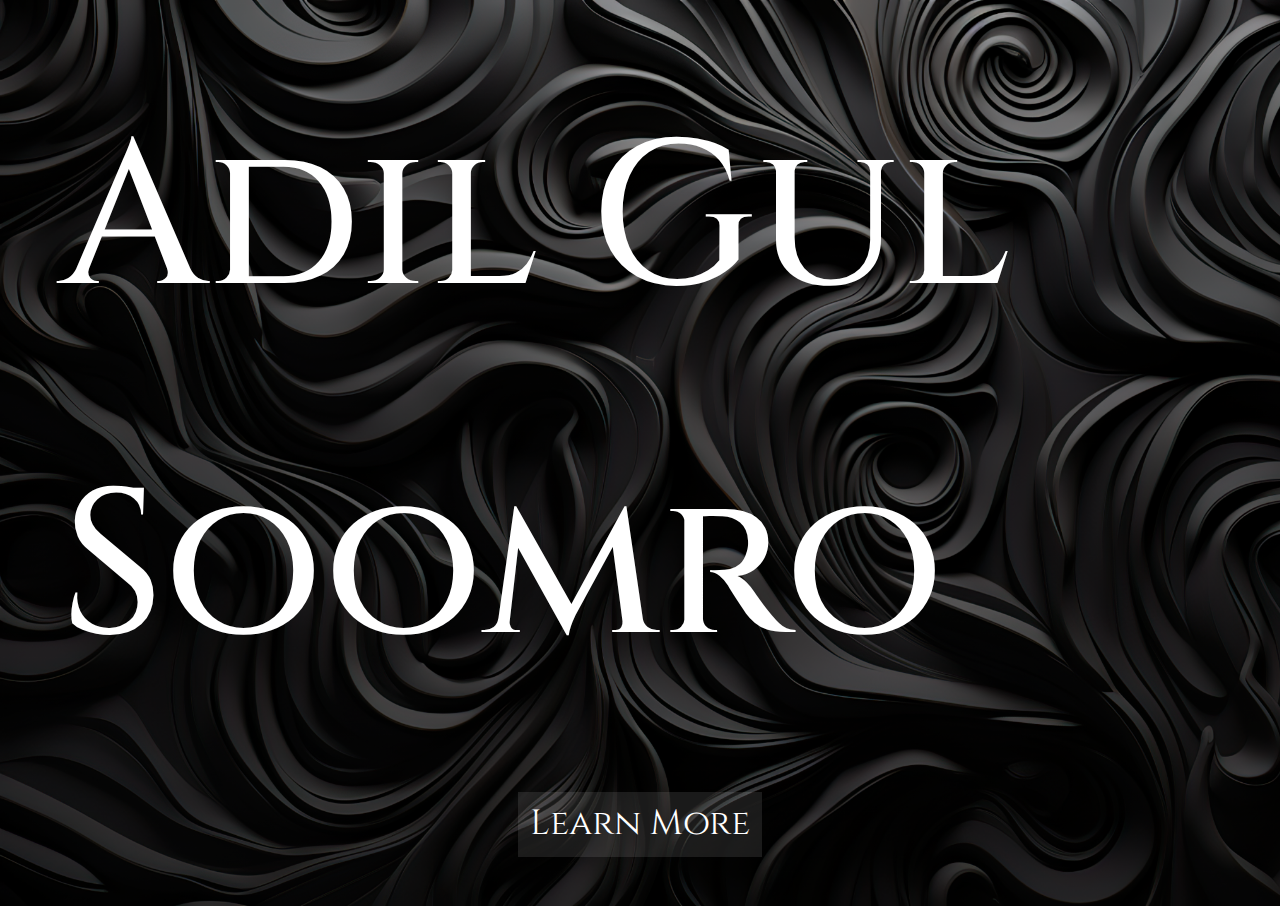
<file: index.html>
<!doctype html>
<html lang="en">

<head>
    <meta charset="utf-8">
    <meta name="viewport" content="width=device-width, initial-scale=1">
    <title>Adil Soomro</title>
    <link rel="stylesheet" href="style.css">
    <link rel="preconnect" href="https://fonts.googleapis.com">
    <link rel="preconnect" href="https://fonts.gstatic.com" crossorigin>
    <link
        href="https://fonts.googleapis.com/css2?family=Cinzel&family=Playfair+Display:ital,wght@0,400..900;1,400..900&display=swap"
        rel="stylesheet">
    <link rel="preconnect" href="https://fonts.googleapis.com">
    <link rel="preconnect" href="https://fonts.gstatic.com" crossorigin>
    <link href="https://fonts.googleapis.com/css2?family=Cinzel&display=swap" rel="stylesheet">
    <link href="https://cdn.jsdelivr.net/npm/bootstrap@5.3.3/dist/css/bootstrap.min.css" rel="stylesheet"
        integrity="sha384-QWTKZyjpPEjISv5WaRU9OFeRpok6YctnYmDr5pNlyT2bRjXh0JMhjY6hW+ALEwIH" crossorigin="anonymous">
</head>

<body>
    <div class="index-body container-fluid playfair-display">
        <!--Nav Bar Start-->
       
        <!--Nav Bar End-->
        <div class="title text-white cinzel ps-5 pt-5">
            <div class="row">
                <div class="col-md-12">
                    <h1 class="title">Adil Gul</h1>
                </div>
            </div>
            <div class="row">
                <div class="col-md-12">
                    <h1 class="title">Soomro</h1>
                </div>
            </div>
        </div>
<a href="about.html">
        <div class="text-center cinzel pb-5">
            <div class="btn btn-one text-white">
                
                    <span>Learn More</span>

            </div>
        </div>
        </a>


    </div>
    <script src="https://cdn.jsdelivr.net/npm/bootstrap@5.3.3/dist/js/bootstrap.bundle.min.js"
        integrity="sha384-YvpcrYf0tY3lHB60NNkmXc5s9fDVZLESaAA55NDzOxhy9GkcIdslK1eN7N6jIeHz"
        crossorigin="anonymous"></script>
    <script src="script.js"></script>
</body>

</html>
</file>
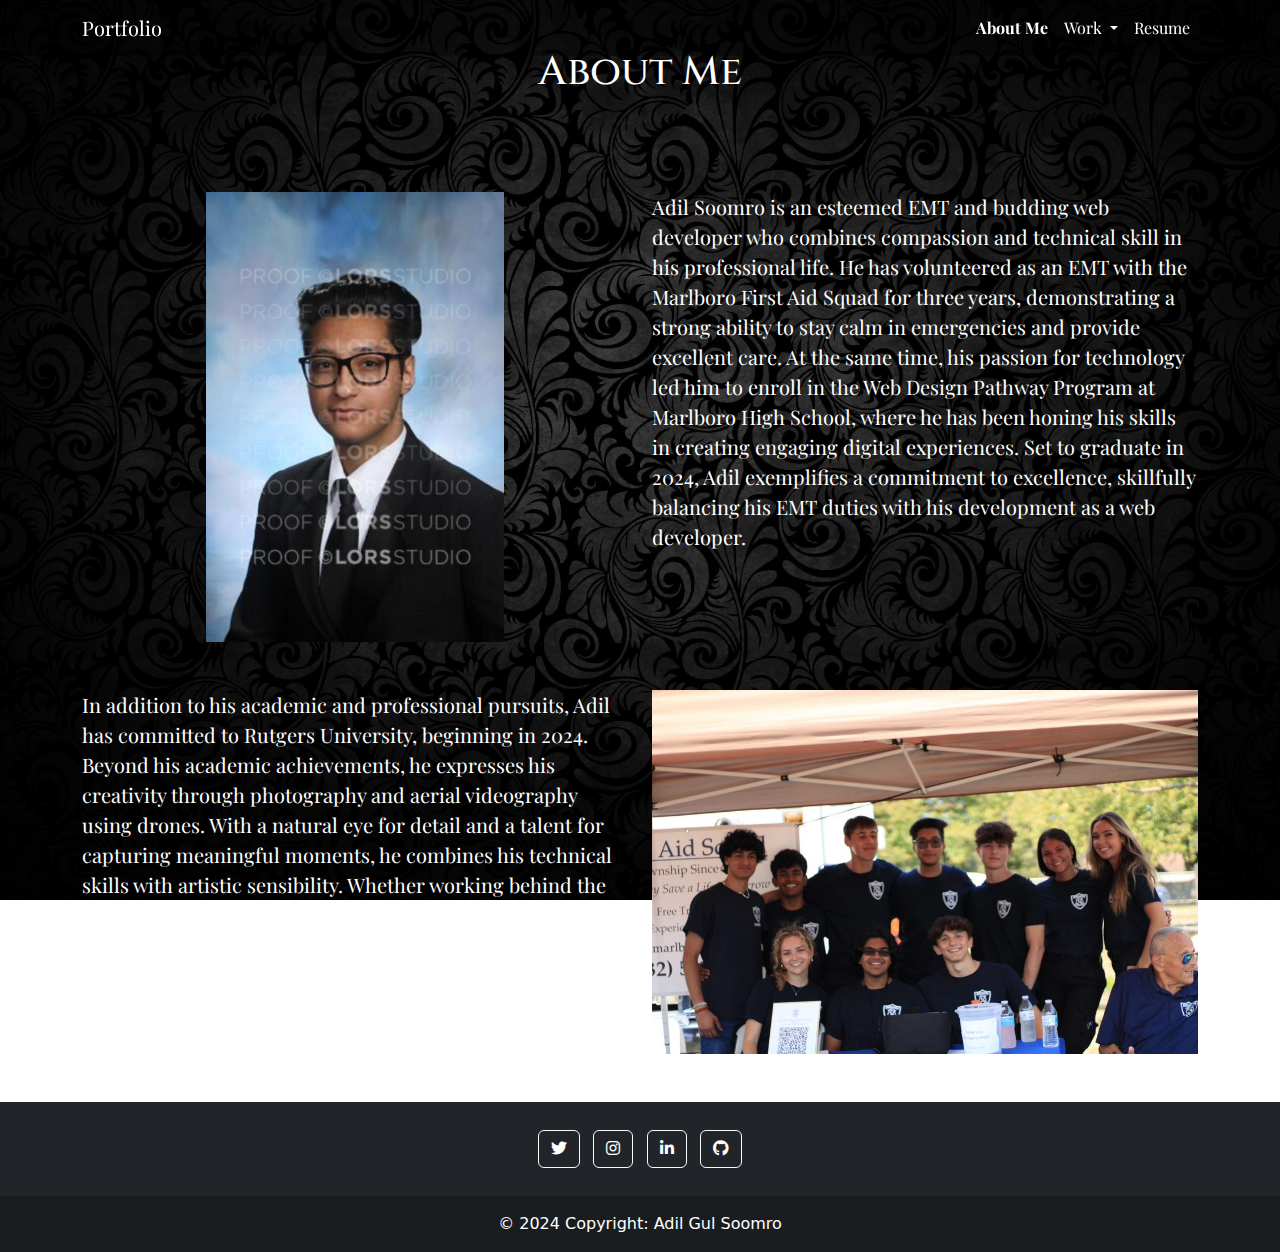
<file: about.html>
<!doctype html>
<html lang="en">

<head>
    <meta charset="utf-8">
    <meta name="viewport" content="width=device-width, initial-scale=1">
    <title>AGS | About</title>
    <link rel="stylesheet" href="style.css">
    <link rel="preconnect" href="https://fonts.googleapis.com">
    <link rel="preconnect" href="https://fonts.gstatic.com" crossorigin>
    <link rel="stylesheet" href="https://cdnjs.cloudflare.com/ajax/libs/font-awesome/6.0.0-beta3/css/all.min.css">
    <link
        href="https://fonts.googleapis.com/css2?family=Cinzel&family=Playfair+Display:ital,wght@0,400..900;1,400..900&display=swap"
        rel="stylesheet">
    <link rel="preconnect" href="https://fonts.googleapis.com">
    <link rel="preconnect" href="https://fonts.gstatic.com" crossorigin>
    <link href="https://fonts.googleapis.com/css2?family=Cinzel&display=swap" rel="stylesheet">
    <link href="https://cdn.jsdelivr.net/npm/bootstrap@5.3.3/dist/css/bootstrap.min.css" rel="stylesheet"
        integrity="sha384-QWTKZyjpPEjISv5WaRU9OFeRpok6YctnYmDr5pNlyT2bRjXh0JMhjY6hW+ALEwIH" crossorigin="anonymous">
</head>

<body>
        <div class="about-body container-fluid text-white playfair-display">
            <!--Nav Bar Start-->
            <nav class="navbar fixed-top navbar-expand-lg navbar-dark navbar-custom">
                <div class="container">
                    <a class="navbar-brand" href="index.html">Portfolio</a>
                    <button class="navbar-toggler" type="button" data-bs-toggle="collapse" data-bs-target="#navbarNav"
                        aria-controls="navbarNav" aria-expanded="false" aria-label="Toggle navigation">
                        <span class="navbar-toggler-icon"></span>
                    </button>
                    <div class="collapse navbar-collapse" id="navbarNav">
                        <ul class="navbar-nav ms-auto">
                            <li class="nav-item">
                                <a class="nav-link active" href="about.html">About Me</a>
                            </li>
                            <li class="nav-item dropdown">
                                <a class="nav-link dropdown-toggle" href="#" role="button" data-bs-toggle="dropdown"
                                    aria-expanded="false">
                                    Work
                                </a>
                                <ul class="dropdown-menu">
                                    <li><a class="dropdown-item" href="websites.html">Websites</a></li>
                                    <li><a class="dropdown-item" href="photography.html">Photography</a></li>
                                </ul>
                            </li>
                            <li class="nav-item">
                                <a class="nav-link" href="resume.html">Resume</a>
                            </li>
                            
                        </ul>
                    </div>
                </div>
            </nav>
            <!--Nav Bar End-->
        
            <!-- About Me Title -->
            <div class="about-title cinzel text-center pt-5">
                <h1>About Me</h1>
            </div>
        
            <!-- Content Section -->
            <div class="container about-text">
                <!-- Top Row: Image and Paragraph -->
                <div class="row mt-5 pt-5">
                    <div class="col-md-6 text-center">
                        <img src="images/IMG_2754.jpg" height="450px">
                    </div>
                    <div class="col-md-6">
                        <p>Adil Soomro is an esteemed EMT and budding web developer who combines compassion and technical skill in his professional
                        life. He has volunteered as an EMT with the Marlboro First Aid Squad for three years, demonstrating a strong ability to
                        stay calm in emergencies and provide excellent care. At the same time, his passion for technology led him to enroll in
                        the Web Design Pathway Program at Marlboro High School, where he has been honing his skills in creating engaging digital
                        experiences. Set to graduate in 2024, Adil exemplifies a commitment to excellence, skillfully balancing his EMT duties
                        with his development as a web developer.</p>
                    </div>
                </div>
        
                <!-- Bottom Row: Text and Paragraph -->
                <div class="row mt-5 pb-5">
                    <div class="col-md-6">
                        <p>In addition to his academic and professional pursuits, Adil has committed to Rutgers University, beginning in 2024.
                        Beyond his academic achievements, he expresses his creativity through photography and aerial videography using drones.
                        With a natural eye for detail and a talent for capturing meaningful moments, he combines his technical skills with
                        artistic sensibility. Whether working behind the camera or navigating digital spaces, Adil's dedication to precision and
                        innovation makes him an invaluable asset in any field.</p>
                    </div>
                    <div class="col-md-6">
                    <img src="images/IMG_4676.JPG" alt="Your Image" class="img-fluid">
                    </div>
                </div>
            </div>
        </div>
        <footer class="bg-dark text-center text-white">
            <!-- Grid container -->
            <div class="container p-4 pb-0">
                <!-- Section: Social media -->
                <section class="mb-4">
                    <!-- Twitter -->
                    <a class="btn btn-outline-light btn-floating m-1" target="blank" href="https://x.com/adilsoomro_15" role="button"><i class="fab fa-twitter"></i></a>
        
                    <!-- Instagram -->
                    <a class="btn btn-outline-light btn-floating m-1" target="blank" href="https://www.instagram.com/adilsoomro15/" role="button"><i
                            class="fab fa-instagram"></i></a>
        
                    <!-- Linkedin -->
                    <a class="btn btn-outline-light btn-floating m-1" target="blank" href="https://www.linkedin.com/in/adil-soomro/" role="button"><i
                            class="fab fa-linkedin-in"></i></a>
        
                    <!-- Github -->
                    <a class="btn btn-outline-light btn-floating m-1" target="blank" href="https://github.com/adilsoomro15" role="button"><i class="fab fa-github"></i></a>
                </section>
                <!-- Section: Social media -->
            </div>
            <!-- Grid container -->
        
            <!-- Copyright -->
            <div class="text-center p-3" style="background-color: rgba(0, 0, 0, 0.2);">
                © 2024 Copyright:
                <a class="text-white" href="https://mdbootstrap.com/">Adil Gul Soomro</a>
            </div>
            <!-- Copyright -->
        </footer>
        <script src="https://cdn.jsdelivr.net/npm/bootstrap@5.3.3/dist/js/bootstrap.bundle.min.js"
            integrity="sha384-YvpcrYf0tY3lHB60NNkmXc5s9fDVZLESaAA55NDzOxhy9GkcIdslK1eN7N6jIeHz"
            crossorigin="anonymous"></script>
        <script src="script.js"></script>
</body>

</html>
</file>
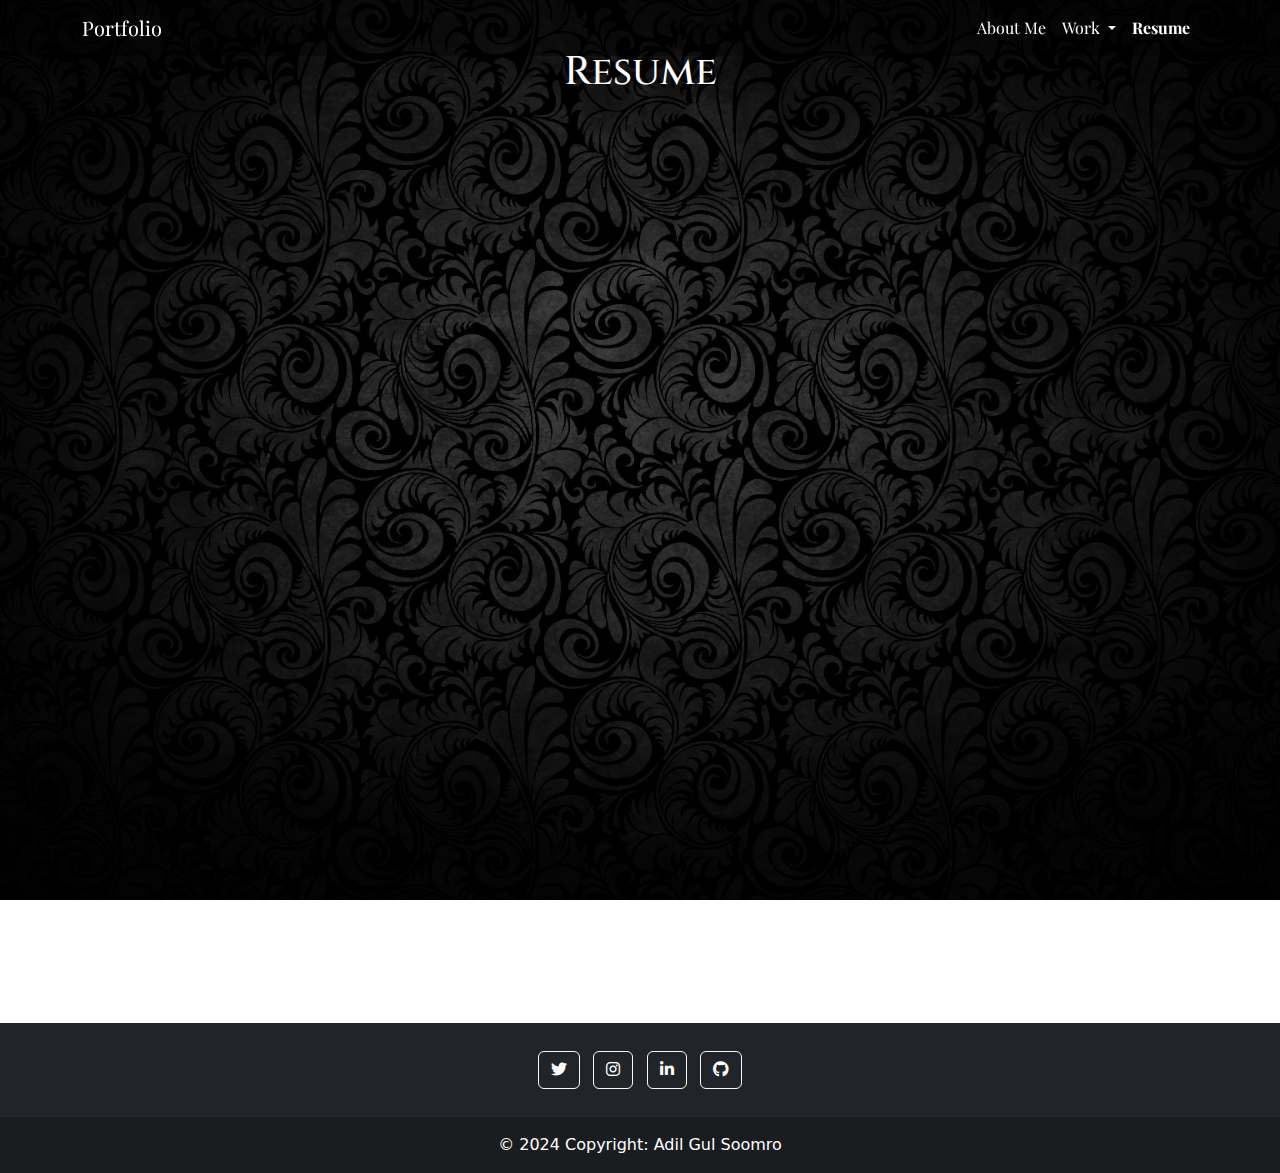
<file: resume.html>
<!doctype html>
<html lang="en">

<head>
    <meta charset="utf-8">
    <meta name="viewport" content="width=device-width, initial-scale=1">
    <title>AGS | Resume</title>
    <link rel="stylesheet" href="style.css">
    <link rel="preconnect" href="https://fonts.googleapis.com">
    <link rel="preconnect" href="https://fonts.gstatic.com" crossorigin>
    <link rel="stylesheet" href="https://cdnjs.cloudflare.com/ajax/libs/font-awesome/6.0.0-beta3/css/all.min.css">
    <link
        href="https://fonts.googleapis.com/css2?family=Cinzel&family=Playfair+Display:ital,wght@0,400..900;1,400..900&display=swap"
        rel="stylesheet">
    <link rel="preconnect" href="https://fonts.googleapis.com">
    <link rel="preconnect" href="https://fonts.gstatic.com" crossorigin>
    <link href="https://fonts.googleapis.com/css2?family=Cinzel&display=swap" rel="stylesheet">
    <link href="https://cdn.jsdelivr.net/npm/bootstrap@5.3.3/dist/css/bootstrap.min.css" rel="stylesheet"
        integrity="sha384-QWTKZyjpPEjISv5WaRU9OFeRpok6YctnYmDr5pNlyT2bRjXh0JMhjY6hW+ALEwIH" crossorigin="anonymous">
</head>

<body>
    <div class="about-body container-fluid text-white playfair-display">
        <!--Nav Bar Start-->
        <nav class="navbar fixed-top navbar-expand-lg navbar-dark navbar-custom">
            <div class="container">
                <a class="navbar-brand" href="index.html">Portfolio</a>
                <button class="navbar-toggler" type="button" data-bs-toggle="collapse" data-bs-target="#navbarNav"
                    aria-controls="navbarNav" aria-expanded="false" aria-label="Toggle navigation">
                    <span class="navbar-toggler-icon"></span>
                </button>
                <div class="collapse navbar-collapse" id="navbarNav">
                    <ul class="navbar-nav ms-auto">
                        <li class="nav-item">
                            <a class="nav-link" href="about.html">About Me</a>
                        </li>
                        <li class="nav-item dropdown">
                            <a class="nav-link dropdown-toggle" href="#" role="button" data-bs-toggle="dropdown"
                                aria-expanded="false">
                                Work
                            </a>
                            <ul class="dropdown-menu">
                                <li><a class="dropdown-item" href="websites.html">Websites</a></li>
                                <li><a class="dropdown-item" href="photography.html">Photography</a></li>
                            </ul>
                        </li>
                        <li class="nav-item">
                            <a class="nav-link active" href="resume.html">Resume</a>
                        </li>
                    </ul>
                </div>
            </div>
        </nav>
        <!--Nav Bar End-->

        <!-- About Me Title -->
        <div class="about-title cinzel text-center pt-5">
            <h1>Resume</h1>
        </div>

        <!-- Content Section -->
        <div class="container about-text">
            <!-- Top Row: Image and Paragraph -->
            <div class="row mt-5 pt-5 pb-4">
                <div class="col-md-12 text-center">
                    <iframe src="Adil Soomro - Resume.pdf" width="75%" height="800px" title="Resume File"></iframe>
                </div>
            </div>
        </div>
    </div>
    <footer class="bg-dark text-center text-white">
        <!-- Grid container -->
        <div class="container p-4 pb-0">
            <!-- Section: Social media -->
            <section class="mb-4">
                <!-- Twitter -->
                <a class="btn btn-outline-light btn-floating m-1" target="blank" href="https://x.com/adilsoomro_15"
                    role="button"><i class="fab fa-twitter"></i></a>

                <!-- Instagram -->
                <a class="btn btn-outline-light btn-floating m-1" target="blank"
                    href="https://www.instagram.com/adilsoomro15/" role="button"><i class="fab fa-instagram"></i></a>

                <!-- Linkedin -->
                <a class="btn btn-outline-light btn-floating m-1" target="blank"
                    href="https://www.linkedin.com/in/adil-soomro/" role="button"><i class="fab fa-linkedin-in"></i></a>

                <!-- Github -->
                <a class="btn btn-outline-light btn-floating m-1" target="blank" href="https://github.com/adilsoomro15"
                    role="button"><i class="fab fa-github"></i></a>
            </section>
            <!-- Section: Social media -->
        </div>
        <!-- Grid container -->

        <!-- Copyright -->
        <div class="text-center p-3" style="background-color: rgba(0, 0, 0, 0.2);">
            © 2024 Copyright:
            <a class="text-white" href="https://mdbootstrap.com/">Adil Gul Soomro</a>
        </div>
        <!-- Copyright -->
    </footer>
    <script src="https://cdn.jsdelivr.net/npm/bootstrap@5.3.3/dist/js/bootstrap.bundle.min.js"
        integrity="sha384-YvpcrYf0tY3lHB60NNkmXc5s9fDVZLESaAA55NDzOxhy9GkcIdslK1eN7N6jIeHz"
        crossorigin="anonymous"></script>
    <script src="script.js"></script>
</body>

</html>
</file>
<file: style.css>
.cinzel {
    font-family: "Cinzel", serif !important;
    font-optical-sizing: auto !important;
    font-weight: 400 !important;
    font-style: normal !important;
}

.playfair-display {
    font-family: "Playfair Display", serif;
    font-optical-sizing: auto;
    font-style: normal;
}

.navbar-custom {
    background-color: rgba(0, 0, 0, 0.3);
}

.navbar-custom .nav-link {
    color: white;
}

.navbar-custom .nav-link.active {
    font-weight: bold;
}



.index-body {
    background-image: url('images/background.png');
    background-repeat: no-repeat;
    background-size: cover;
    height: 100%;
}

.title {
    font-size: 205px;
    padding-bottom: 45px;
    padding-top: 50px;
}






.btn-one {
    color: #FFF;
    transition: all 0.3s;
    position: relative;
}

.btn-one span {
    transition: all 0.3s;
    font-size: 35px;
}

.btn-websites span {
    transition: all 0.3s;
    font-size: 20px !important;
}

.btn-one::before {
    content: '';
    position: absolute;
    bottom: 0;
    left: 0;
    width: 100%;
    height: 100%;
    z-index: 1;
    opacity: 0;
    transition: all 0.3s;
    border-top-width: 1px;
    border-bottom-width: 1px;
    border-top-style: solid;
    border-bottom-style: solid;
    border-top-color: rgba(255, 255, 255, 0.5);
    border-bottom-color: rgba(255, 255, 255, 0.5);
    transform: scale(0.1, 1);
}

.btn-one:hover span {
    letter-spacing: 3px;
}

.btn-one:hover::before {
    opacity: 1;
    transform: scale(1, 1);
}

.btn-one::after {
    content: '';
    position: absolute;
    bottom: 0;
    left: 0;
    width: 100%;
    height: 100%;
    z-index: 1;
    transition: all 0.3s;
    background-color: rgba(255, 255, 255, 0.1);
}

.btn-one:hover::after {
    opacity: 0;
    transform: scale(0.1, 1);
}

a {
    color: white !important;
    text-decoration: none !important;
}



.about-body {
    background-image: url('images/black_abstract_flowers_art_4k_hd_black\ \(1\).jpg');
    background-attachment: fixed;
    background-position: center;
    background-repeat: no-repeat;
    background-size: cover;
    height: 100%;
}

.gray-bar {
    background-color: #3F3F3F;
    padding: 10px;
    margin-bottom: ;
    border-radius: 2px;
}

.website-section {
    background-color: rgba(255, 255, 255, 0.24);
    border-radius: 10px;
    padding: 20px;
    margin-bottom: 20px;
}

.filter-button.active {
    background-color: #2c2c2c !important;
    color: #fff;
}


.blurbackground {
    width: 500px;
    height: auto;
    display: inline-block;
    position: relative;
    transition: 0.3s;
    margin: 4px;
}

.blurbackground img {
    width: 100%;
    height: 100%;
    transition: 0.3s;
    border-radius: 4px;
}

.blurbackground:hover img {
    filter: blur(3px) brightness(60%);
    box-shadow: 0 0 16px;
}

.blurbackground :not(img) {
    position: absolute;
    z-index: 1;
    top: 30%;
    width: 100%;
    text-align: center;
    color: #fff;
    opacity: 0;
    transition: 0.3s;
}

.blurbackground h3 {
    top: 50%;
}

.blurbackground:hover :not(img) {
    opacity: 1;
}
.navbar-nav .dropdown-menu {
    background-color: rgb(29, 29, 29);
}
.about-text {
    font-size: 20px;
}
</file>
